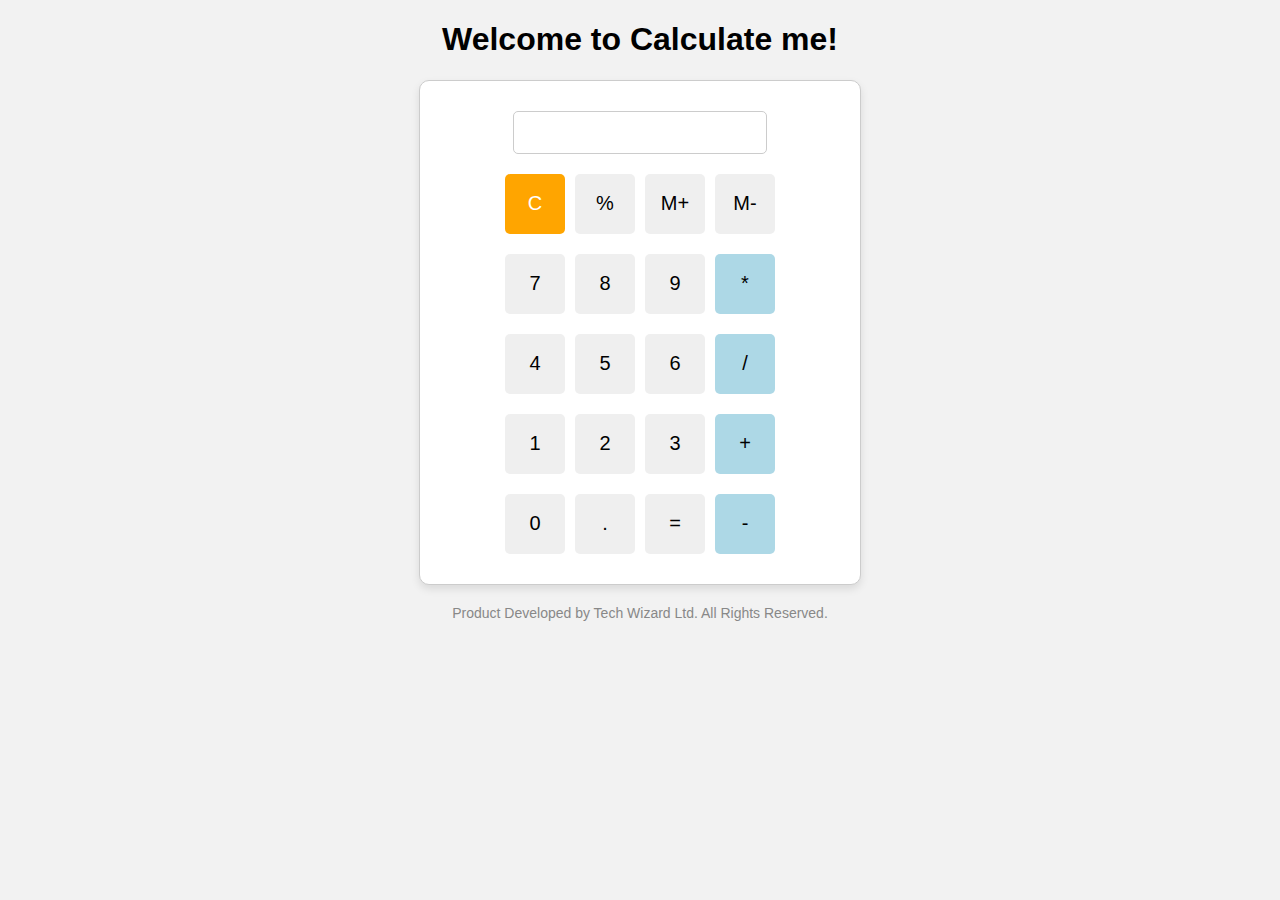
<file: Task 3/index.html>
<!DOCTYPE html>
<html>

<head>
  <meta charset="utf-8">
  <meta name="viewport" content="width=device-width, initial-scale=1.0">
  <title>Calculate me! - A calculator made my me</title>
  <link href="style.css" rel="stylesheet" type="text/css" />
  <link href="utils.css" rel="stylesheet" type="text/css" />
</head>

<body>
  <h1 class="text-center">Welcome to Calculate me!</h1>
  <div class="container flex flex-col items-center mx-auto m-w-20">
    <div class="row">
      <input class="input" type="text"/>
    </div>
    <div class="row">
      <button class="button orange-button">C</button>
      <button class="button">%</button>
      <button class="button">M+</button>
      <button class="button">M-</button>
    </div>
    <div class="row">
      <button class="button">7</button>
      <button class="button">8</button>
      <button class="button">9</button>
      <button class="button lightblue-button ">*</button>
    </div>
    <div class="row">
      <button class="button">4</button>
      <button class="button">5</button>
      <button class="button">6</button>
      <button class="button lightblue-button">/</button>
    </div>
    <div class="row">
      <button class="button">1</button>
      <button class="button">2</button>
      <button class="button">3</button>
      <button class="button lightblue-button">+</button>
    </div>
    <div class="row">
      <button class="button">0</button>
      <button class="button">.</button>
      <button class="button ">=</button>
      <button class="button lightblue-button">-</button>
    </div>
  </div>
  <script src="script.js"></script>
  <p class="footer">Product Developed by Tech Wizard Ltd. All Rights Reserved.</p>
</body>

</html>
</file>
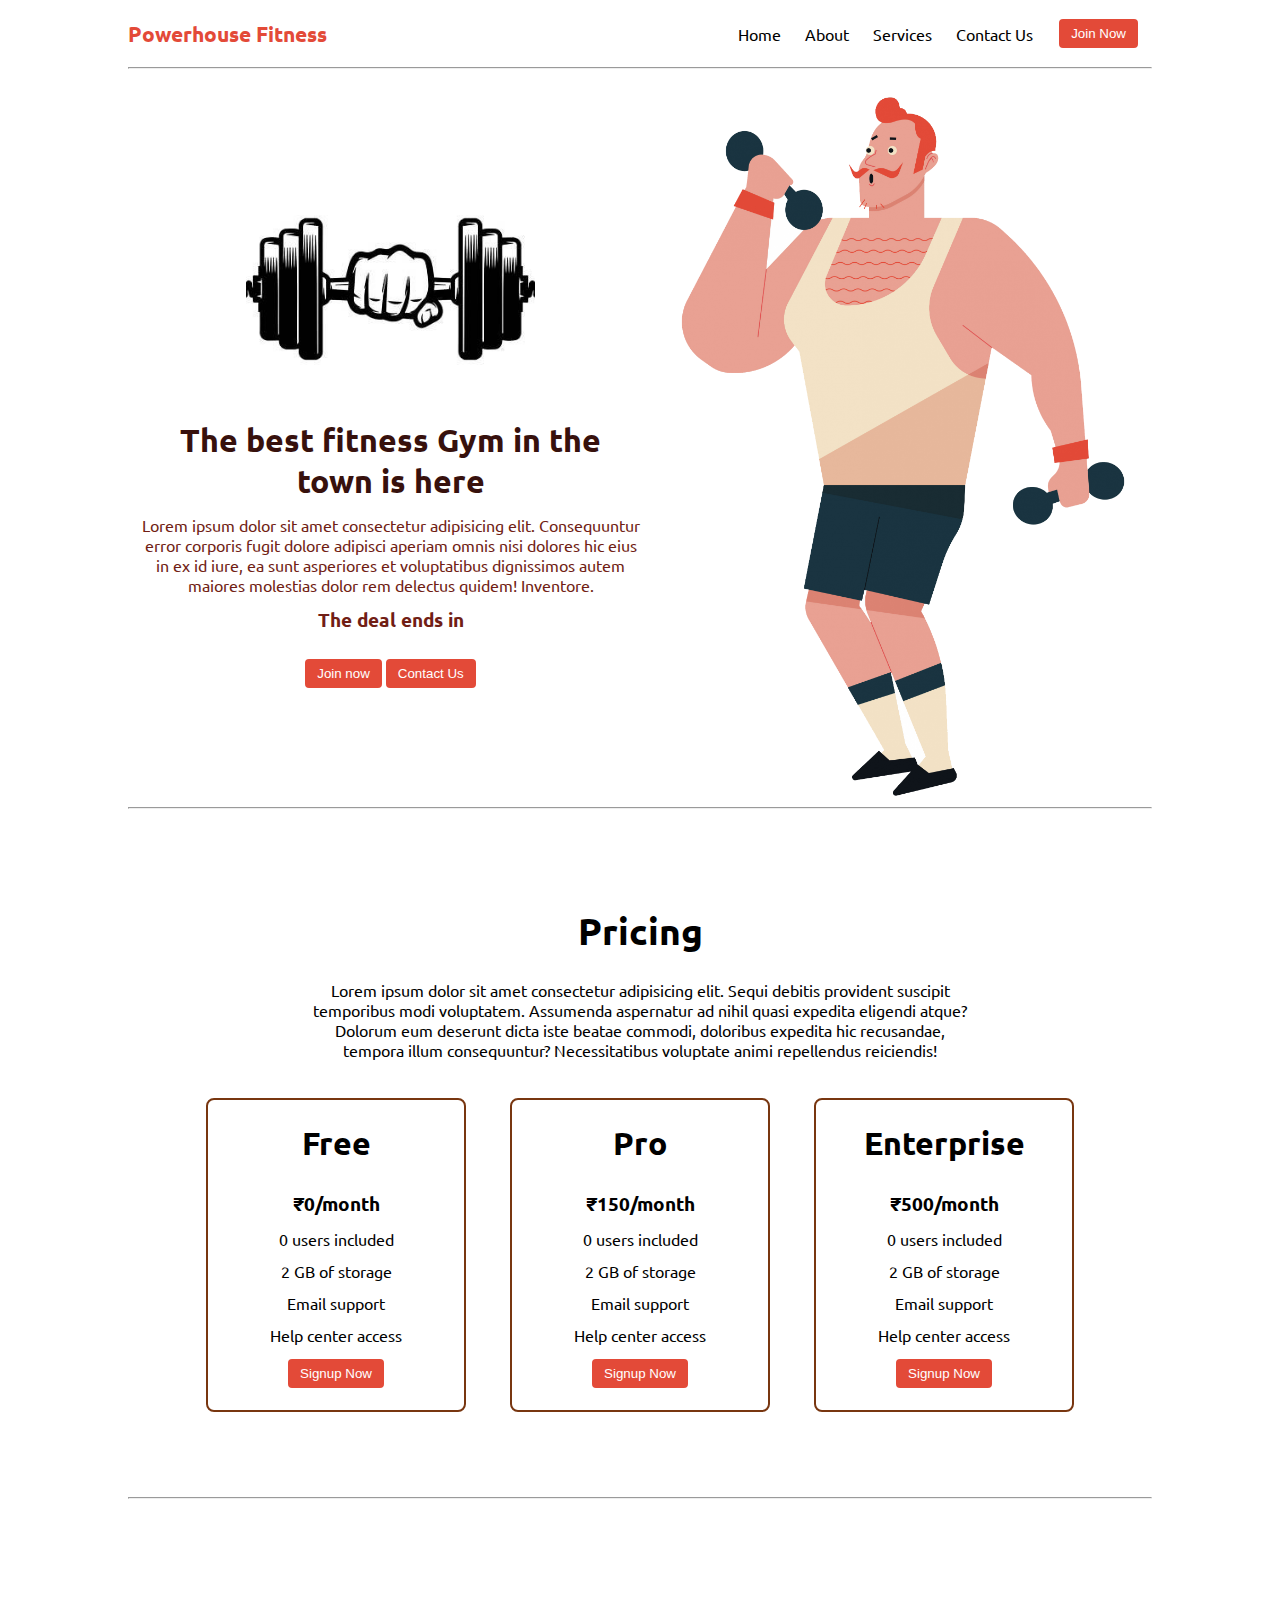
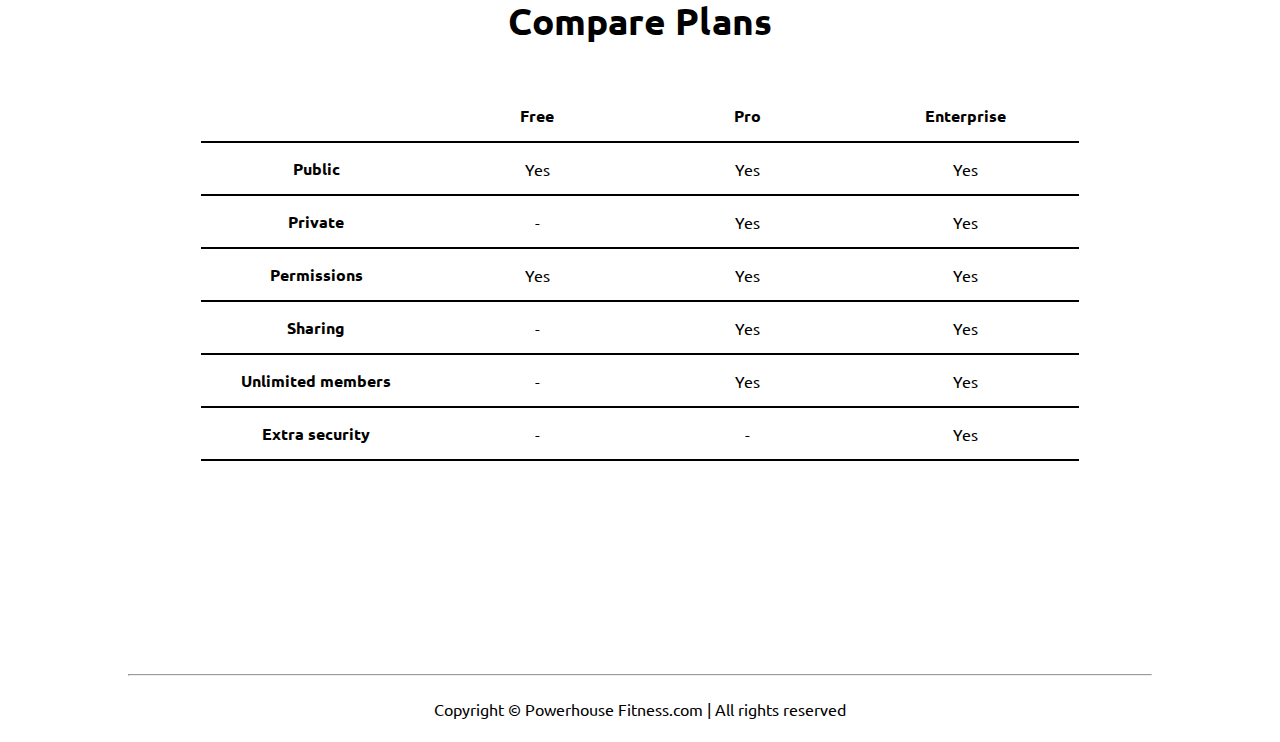
<file: Task 2/index (1).html>
<!DOCTYPE html>
<html lang="en">

<head>
    <meta charset="UTF-8">
    <meta http-equiv="X-UA-Compatible" content="IE=edge">
    <meta name="viewport" content="width=device-width, initial-scale=1.0">
    <title>HarryFitness - The best fitness gym in the town</title>
    <link rel="stylesheet" href="style.css">
    <script src="timer.js"></script>
    <link rel="stylesheet" href="utils.css">
</head>

<body class='overflow-x-hidden'>
    <div class="container mx-auto">
        <header>
            <nav class="flex justify-between">
                <div class="logo font-bold flex items-center text-blue">Powerhouse Fitness</div>
                <ul class="navbar flex items-center">
                    <li>Home</li>
                    <li>About</li>
                    <li>Services</li>
                    <li>Contact Us</li>
                    <li><button class="btn">Join Now</button></li>
                </ul>
            </nav>
            <hr>
        </header>
        <main class="min-h-screen">
            <section class="section1">
                <div class="flex">
                    <div class="topleft flex flex-col justify-center px-2">
                        <div class=" text-center">
                            <img class="dumbellimg" src="dumbell.png" alt="">
                        </div>
                        <h1 class="my-1 text-center">The best fitness Gym in the town is here</h1>
                        <p class=" text-center">Lorem ipsum dolor sit amet consectetur adipisicing elit. Consequuntur
                            error corporis fugit dolore adipisci aperiam omnis nisi dolores hic eius in ex id iure, ea
                            sunt asperiores et voluptatibus dignissimos autem maiores molestias dolor rem delectus
                            quidem! Inventore.</p>
                            <!-- Display the countdown timer in an element -->
                            <p class="deal text-center">The deal ends in <span id="demo"></span></p>
                            <div class="buttons">
                                <button class="btn">Join now</button>
                                <button class="btn">Contact Us</button>
                            </div>
                    </div>
                    <div class="topright flex justify-center">
                        <img class="gymimg" src="gym.png" alt="">
                    </div>
                </div>
            </section>
            <hr>
            <section class="section2">
                <h1 class="text-center my-2">Pricing</h1>
                <p class="my-2">Lorem ipsum dolor sit amet consectetur adipisicing elit. Sequi debitis provident
                    suscipit temporibus modi voluptatem. Assumenda aspernatur ad nihil quasi expedita eligendi atque?
                    Dolorum eum deserunt dicta iste beatae commodi, doloribus expedita hic recusandae, tempora illum
                    consequuntur? Necessitatibus voluptate animi repellendus reiciendis!</p>
                <div class="boxes flex justify-center">
                    <div class="box">
                        <h2>Free</h2>
                        <ul>
                            <li class="highlighted">₹0/month</li>
                            <li>0 users included</li>
                            <li>2 GB of storage</li>
                            <li>Email support</li>
                            <li>Help center access</li>
                            <li><button class="btn">Signup Now</button></li>
                        </ul>
                    </div>
                    <div class="box">
                        <h2>Pro</h2>
                        <ul>
                            <li class="highlighted">₹150/month</li>
                            <li>0 users included</li>
                            <li>2 GB of storage</li>
                            <li>Email support</li>
                            <li>Help center access</li>
                            <li><button class="btn">Signup Now</button></li>
                        </ul>
                    </div>
                    <div class="box">
                        <h2>Enterprise</h2>
                        <ul>
                            <li class="highlighted">₹500/month</li>
                            <li>0 users included</li>
                            <li>2 GB of storage</li>
                            <li>Email support</li>
                            <li>Help center access</li>
                            <li><button class="btn">Signup Now</button></li>
                        </ul>
                    </div>

                </div>
            </section>
            <hr>
            <section class="section3">
                <h1 class="text-center my-2">Compare Plans</h1>
                <div class="container plantable">
                    <table class="table text-center">
                      <thead>
                        <tr>
                          <th></th><th>Free</th>
                          <th>Pro</th>
                          <th>Enterprise</th>
                        </tr>
                      </thead>
                      <tbody>
                        <tr>
                          <th scope="row" class="text-start">Public</th>
                          <td>Yes</svg></td>
                          <td>Yes</svg></td>
                          <td>Yes</svg></td>
                        </tr>
                        <tr>
                          <th scope="row" class="text-start">Private</th>
                          <td>-</td>
                          <td>Yes</svg></td>
                          <td>Yes</svg></td>
                        </tr>
                      </tbody>
              
                      <tbody>
                        <tr>
                          <th scope="row" class="text-start">Permissions</th>
                          <td>Yes</svg></td>
                          <td>Yes</svg></td>
                          <td>Yes</svg></td>
                        </tr>
                        <tr>
                          <th scope="row" class="text-start">Sharing</th>
                          <td>-</td>
                          <td>Yes</svg></td>
                          <td>Yes</svg></td>
                        </tr>
                        <tr>
                          <th scope="row" class="text-start">Unlimited members</th>
                          <td>-</td>
                          <td>Yes</svg></td>
                          <td>Yes</svg></td>
                        </tr>
                        <tr>
                          <th scope="row" class="text-start">Extra security</th>
                          <td>-</td>
                          <td>-</td>
                          <td>Yes</svg></td>
                        </tr>
                      </tbody>
                    </table>
            </section>
            <hr>
        </main>
        <footer>
            Copyright &copy; Powerhouse Fitness.com | All rights reserved
        </footer>

    </div>
</body>

</html>
</file>
<file: Task 3/style.css>
body {
    font-family: 'Roboto', sans-serif;
    background-color: #f2f2f2;
    margin: 0;
    padding: 0;
}

.container {
    max-width: 400px;
    margin: 20px auto;
    padding: 20px;
    border: 1px solid #ccc;
    border-radius: 10px;
    background-color: #fff;
    box-shadow: 0 4px 8px rgba(0, 0, 0, 0.1);
}

h1 {
    text-align: center;
}

.row {
    display: flex;
    justify-content: center;
    margin: 10px 0;
}

.input {
    width: 100%;
    padding: 10px;
    font-size: 18px;
    border: 1px solid #ccc;
    border-radius: 5px;
    box-sizing: border-box;
}

.button {
    width: 60px;
    height: 60px;
    margin: 0 5px;
    padding: 10px;
    font-size: 20px;
    border: none;
    border-radius: 5px;
    cursor: pointer;
}

.orange-button {
    background-color: orange;
    color: #fff;
}

.lightblue-button {
    background-color: lightblue;
}

.footer {
    text-align: center;
    font-size: 14px;
    color: #888;
    margin-top: 20px;
}
</file>
<file: Task 3/utils.css>
.text-center{
    text-align: center;
  }
  
  .bg-red{
    background: red;
  }
  
  .mx-auto{
    margin: auto;
  }
  
  .flex{
    display:flex;
  } 
  .flex-col{
    flex-direction: column;
  }
  
  .items-center{
    align-items: center;
  }
</file>
<file: Task 2/style.css>
@import url('https://fonts.googleapis.com/css2?family=Ubuntu:wght@300&display=swap');

*{
    margin: 0;
    padding: 0;
}

.container{
    max-width: 80vw;
    font-family: 'Ubuntu', sans-serif;
}

.navbar{
    display: flex;
    height: 67px;
}
.navbar li{
    list-style: none;
    margin: 0 12px;
}

.topleft{
    width: 50%;
}

.topright{ 
    width: 50%;
}

.section1{
   max-height: 100vh; 
   color: #711e15;
}

.section1 h1{
    color: #37110d;
    font-size: 2rem;
}

.logo{
    font-size: 1.3rem;
}

.dumbellimg{
    width: 289px;
}

.topright .gymimg{
    width: 466px;
}

.section2{
    padding: 73px;
}

.section2 h1{
    font-size: 2.3rem;
}

.section2 p{
    padding: 0 8vw;
    text-align: center;
}

.box{
    padding: 8px 0;
    margin: 12px 22px;
    min-width: 20vw;
    border: 2px solid rgb(120, 54, 16);
    border-radius: 8px;
    text-align: center;
}

.box h2{
    font-size: 2rem;
    padding: 15px 0;
}

.highlighted{
    font-size: 1.2rem;
    font-weight: bolder;
}

.box ul{
    list-style-type: none;
}

.box ul li{
   margin: 12px 2px;
}

.plantable{
    display: flex;
    justify-content: center;
    align-items: center;
}

.section3 table{
    width: 100%;
    margin-bottom: 140px;
    margin-top: 20px;
    border-collapse: collapse;
}

.section3 table th{ 
    width: 23vw; 
    border-bottom: 2px solid black;
    padding: 15px 0;
} 

.section3 table td{   
    border-bottom: 2px solid black; 
} 
 

.section3 h1{
    font-size: 2.3rem;
}

.section3{
    padding: 73px;
}

footer{
    padding: 23px;
    text-align: center;
}
.buttons{
    display: flex;
    justify-content: center;
    align-items: center;
    margin: 12px;
}

.deal{
    font-size: 1.2rem;
    font-weight: bolder;
    margin: 12px 0;
}
</file>
<file: Task 2/utils.css>
.min-h-screen{
    min-height: 100vh;
}

.bg-red{
    background-color: red;
}

.mx-auto{
    margin-left: auto;
    margin-right: auto;
}

.flex{
    display: flex;
}

.items-center{
    align-items: center;
}

.justify-between{
    justify-content: space-between;
}

.justify-center{
    justify-content: center;
}

.flex-col{
    flex-direction: column;
}

.font-bold{
    font-weight: bolder;
}

.my-1{
    margin-top: 13px;
    margin-bottom: 13px;
}

.my-2{
    margin-top: 26px;
    margin-bottom: 26px;
}

.px-2{
    padding-left: 13px;
    padding-right: 13px;
}

.text-blue{
    color: rgb(227 74 56);;
}

.btn{
    padding:7px 12px;
    border: 2px solid white;
    border-radius: 6px;
    cursor: pointer;
    color: white;
    background-color: rgb(227 74 56);;
}

.overflow-x-hidden{
    overflow-x: hidden;
}

.text-center{
    text-align: center;
}
</file>
